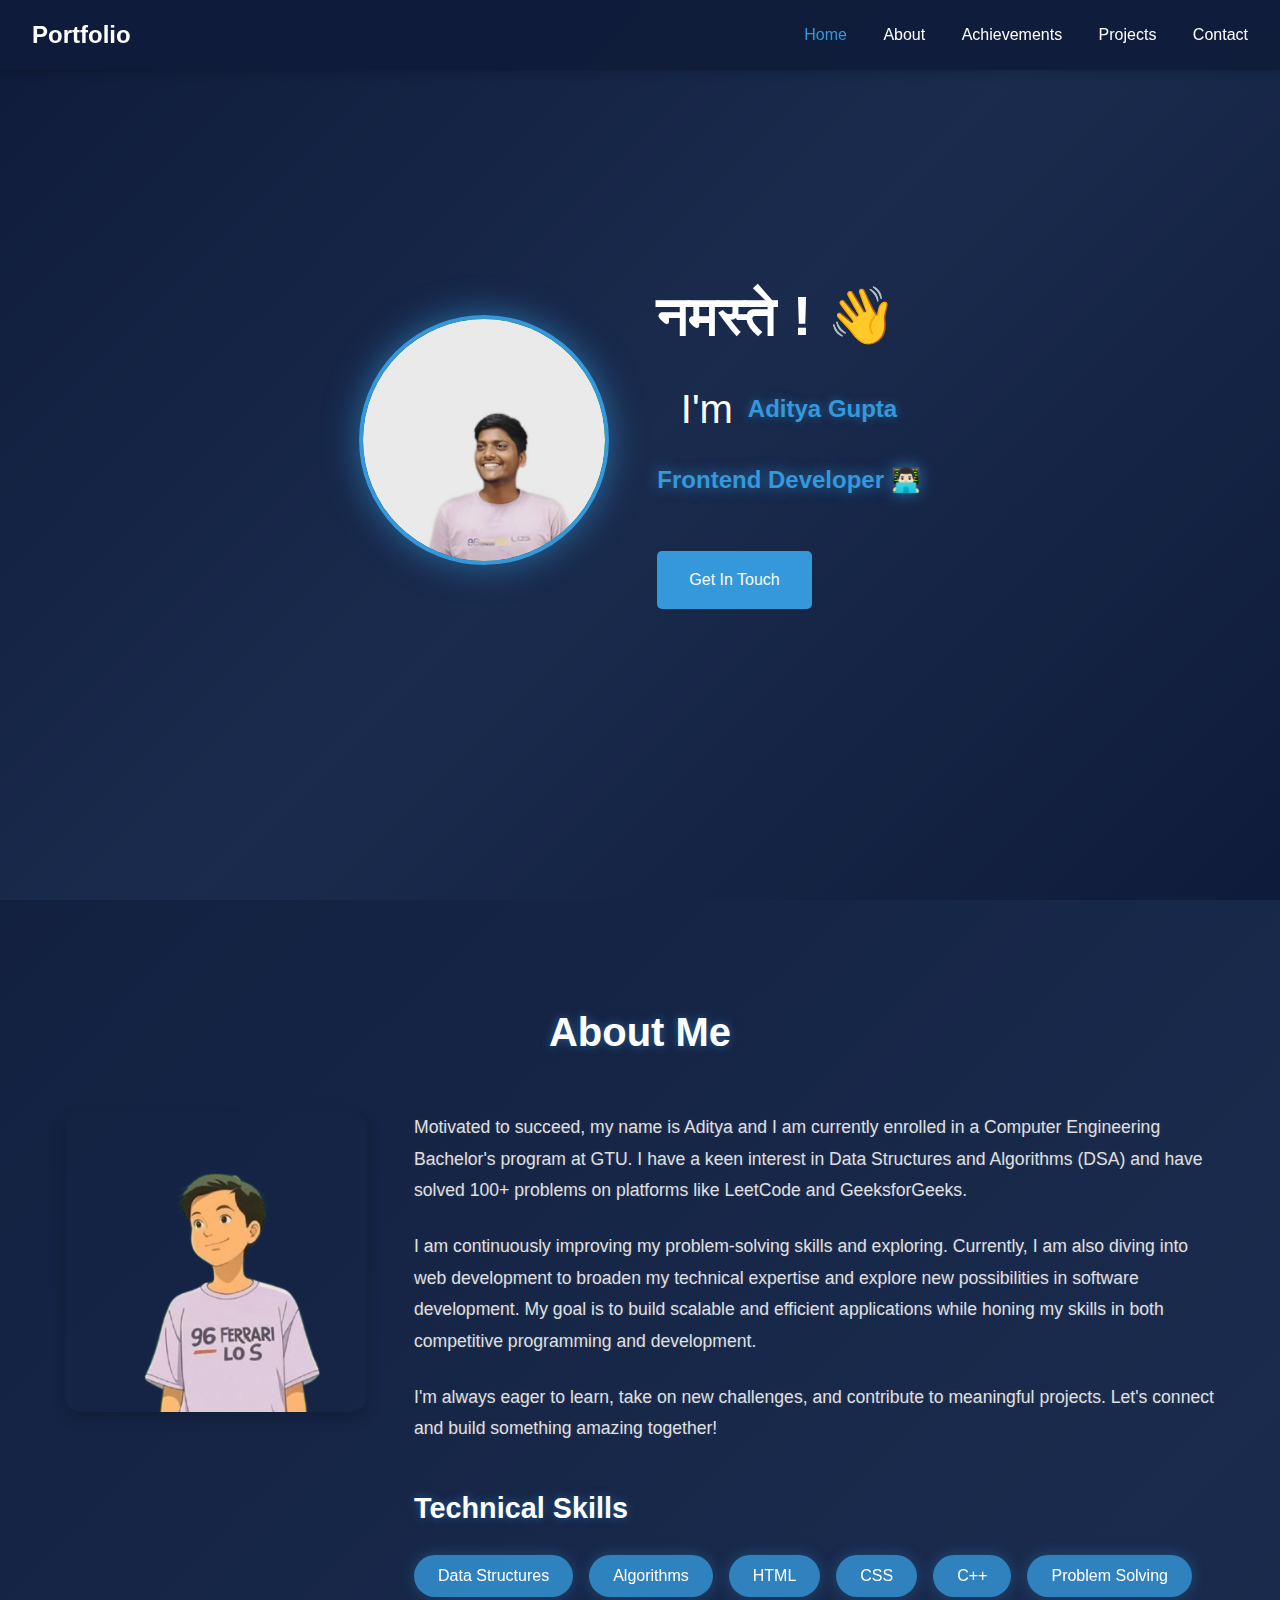
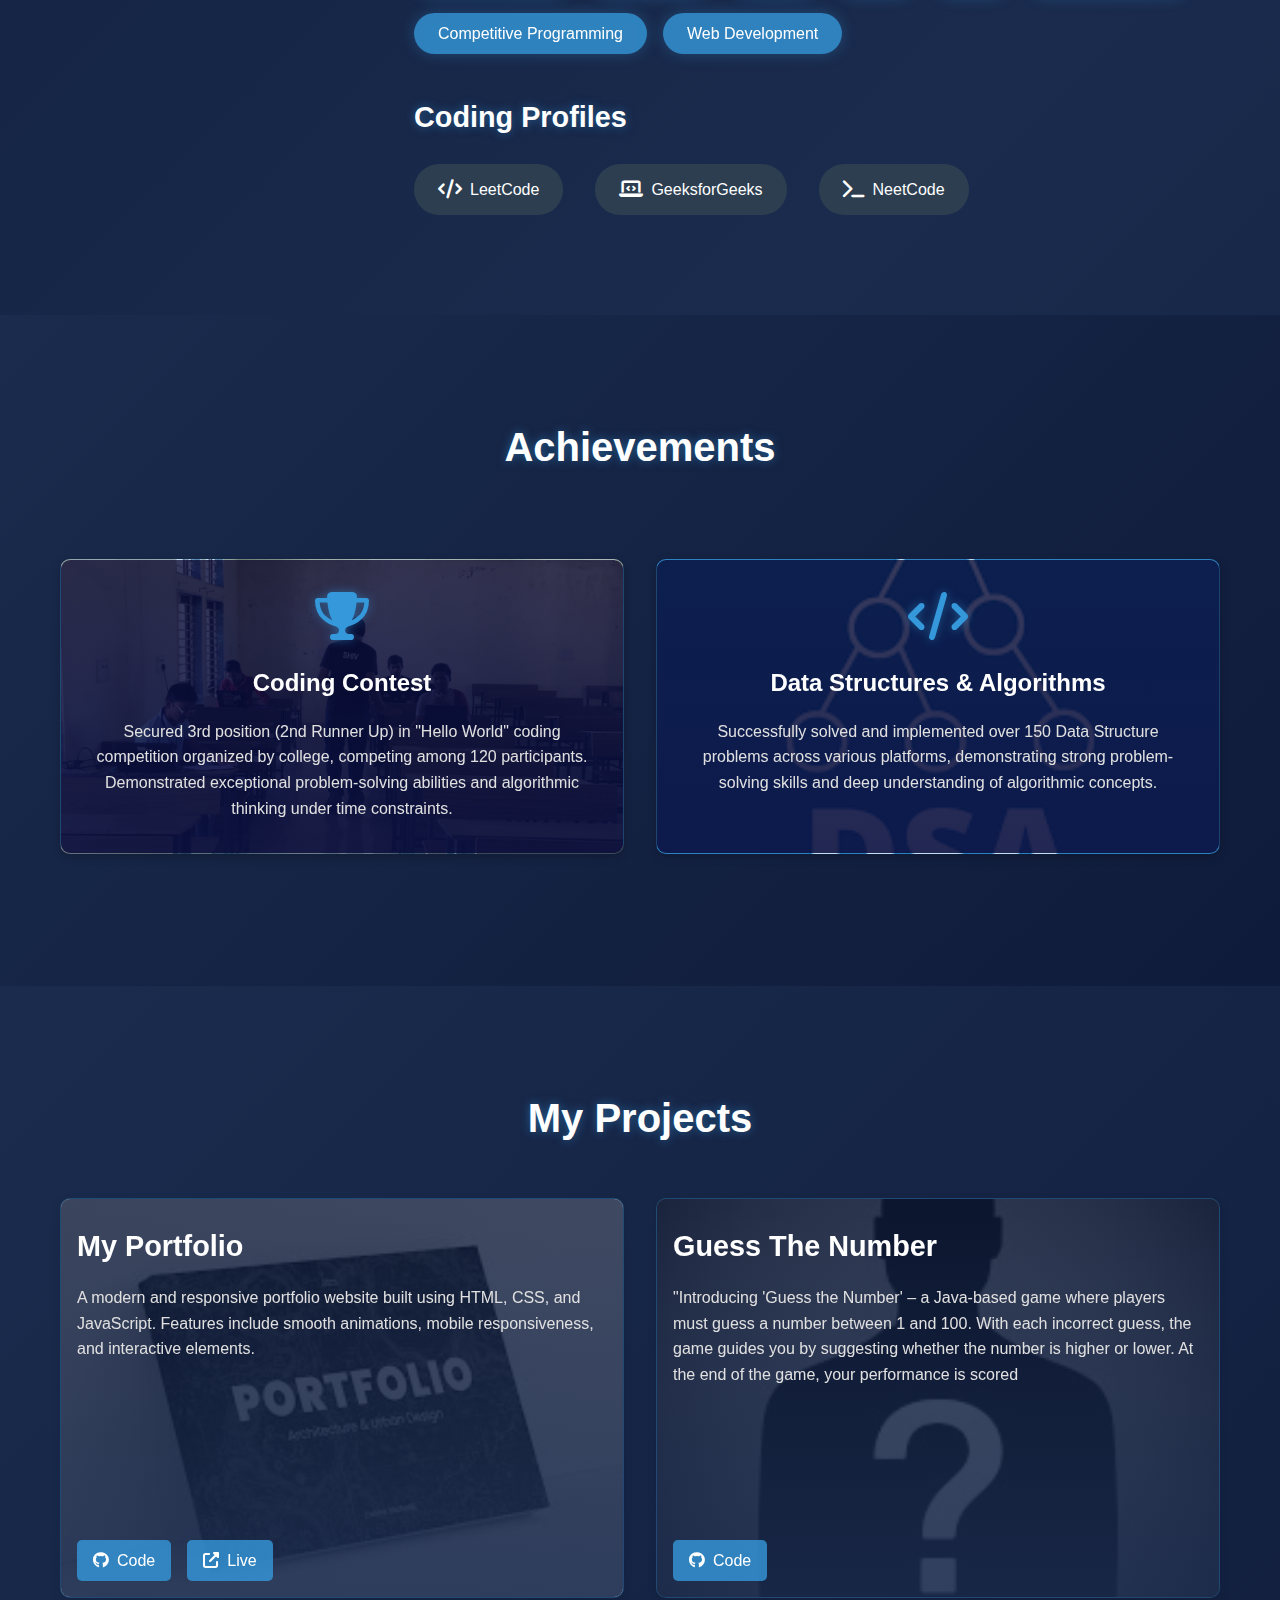
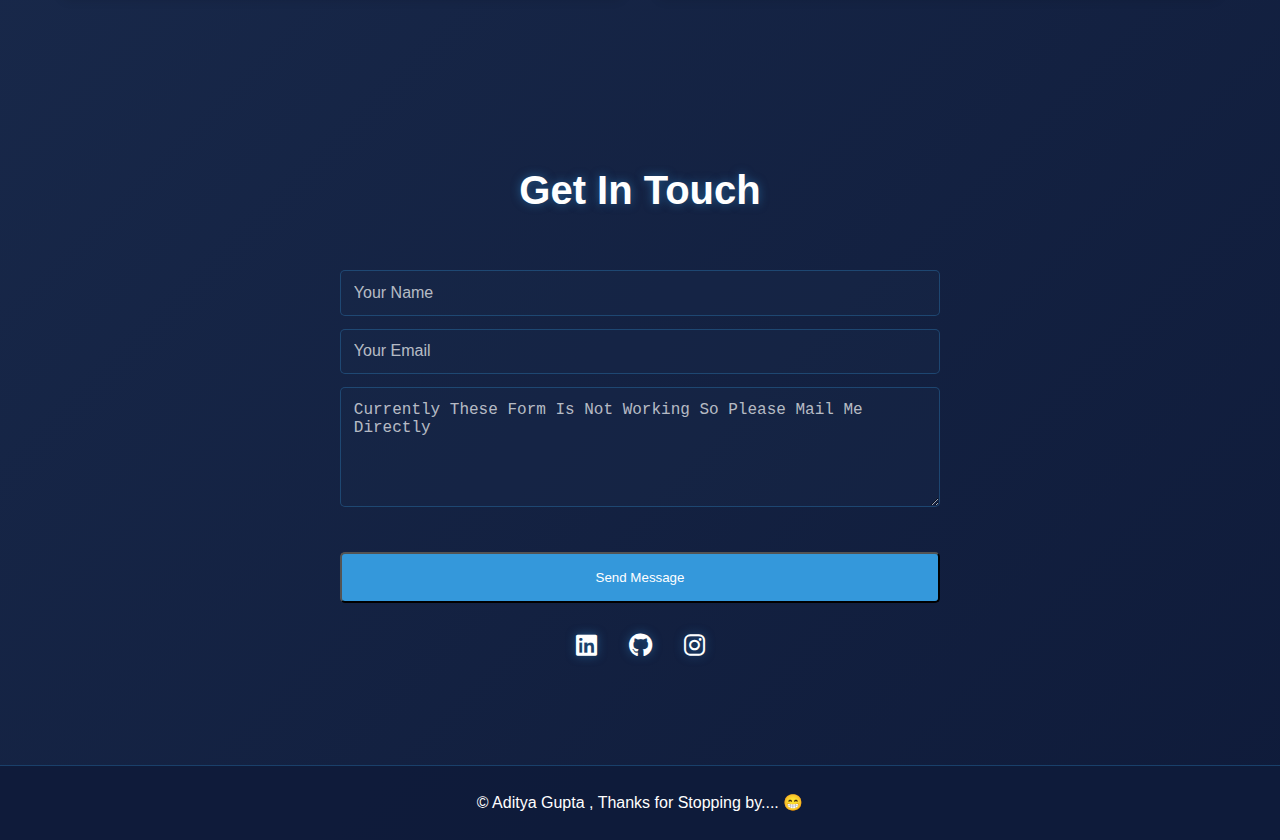
<file: index.html>
<!DOCTYPE html>
<html lang="en">

<head>
    <meta charset="UTF-8">
    <meta name="viewport" content="width=device-width, initial-scale=1.0">
    <title>My Portfolio</title>
    <link rel="stylesheet" href="style.css">
    <link rel="stylesheet" href="https://cdnjs.cloudflare.com/ajax/libs/font-awesome/6.4.0/css/all.min.css">
</head>

<body>
    <!-- Header Section -->
    <header>
        <nav class="navbar">
            <div class="logo"><a href="mailto:adityagupta567678@gmail.com"
                    style="text-decoration: none; color: inherit;">Portfolio</a></div>
            <div class="nav-links">
                <a href="#home" class="active">Home</a>
                <a href="#about">About</a>
                <a href="#achievements">Achievements</a>
                <a href="#projects">Projects</a>
                <a href="#contact">Contact</a>
            </div>
            <div class="hamburger">
                <span></span>
                <span></span>
                <span></span>
            </div>
        </nav>
    </header>

    <!-- Home Section -->
    <section id="home">
        <div class="container">
            <div class="home-content">
                <div class="home-flex">
                    <div class="profile-img">
                        <img src="4.jpg" alt="Aditya Gupta">
                    </div>
                    <div class="home-text">
                        <h1>नमस्ते ! 👋</h1>
                        <div class="intro-text">
                            <span class="im-text">I'm</span>
                            <h2><span class="highlight">Aditya Gupta</span></h2>
                        </div>
                        <div class="animated-titles">
                            <span class="title">Frontend Developer 👨🏻‍💻</span>
                            <span class="title">Software Developer ✈</span>
                            <span class="title">Competitive Programer 🔥</span>
                            <span class="title">ui/ux Designer 🕺🏼</span>

                        </div>
                        <a href="#contact" class="cta-button">Get In Touch</a>
                    </div>
                </div>
            </div>
        </div>
    </section>

    <!-- About Section -->
    <section id="about">
        <div class="container">
            <h2 class="section-title">About Me</h2>
            <div class="about-content">
                <div class="about-image">
                    <img src="WhatsApp_Image_2025-04-10_at_13.11.54_f36d82e4-removebg-preview.png" alt="Aditya Gupta">
                </div>
                <div class="about-text">
                    <p>Motivated to succeed, my name is Aditya and I am currently enrolled in a Computer Engineering
                        Bachelor's program at GTU. I have a keen interest in Data Structures and Algorithms (DSA) and
                        have solved 100+ problems on platforms like LeetCode and GeeksforGeeks.</p>

                    <p>I am continuously improving my problem-solving skills and exploring. Currently, I am also diving
                        into web development to broaden my technical expertise and explore new possibilities in software
                        development. My goal is to build scalable and efficient applications while honing my skills in
                        both competitive programming and development.</p>

                    <p>I'm always eager to learn, take on new challenges, and contribute to meaningful projects. Let's
                        connect and build something amazing together!</p>

                    <div class="skills">
                        <h3>Technical Skills</h3>
                        <div class="skill-tags">
                            <span>Data Structures</span>
                            <span>Algorithms</span>
                            <span>HTML</span>
                            <span>CSS</span>
                            <span>C++</span>
                            <span>Problem Solving</span>
                            <span>Competitive Programming</span>
                            <span>Web Development</span>
                        </div>
                    </div>

                    <div class="coding-profiles">
                        <h3>Coding Profiles</h3>
                        <div class="profile-links">
                            <a href="https://leetcode.com/u/Aditya-123_123/" target="_blank" class="profile-link">
                                <i class="fas fa-code"></i> LeetCode
                            </a>
                            <a href="#" target="_blank" class="profile-link">
                                <i class="fas fa-laptop-code"></i> GeeksforGeeks
                            </a>
                            <a href="https://neetcode.io/" target="_blank" class="profile-link">
                                <i class="fas fa-terminal"></i> NeetCode
                            </a>
                        </div>
                    </div>
                </div>
            </div>
        </div>
    </section>

    <!-- Achievements Section -->
    <section id="achievements">
        <div class="container">
            <h2 class="section-title">Achievements</h2>
            <div class="achievements-grid">
                <div class="achievement-card">
                    <i class="fas fa-trophy"></i>
                    <h3>Coding Contest</h3>
                    <p>Secured 3rd position (2nd Runner Up) in "Hello World" coding competition organized by college,
                        competing among 120 participants. Demonstrated exceptional problem-solving abilities and
                        algorithmic thinking under time constraints.</p>
                </div>
                <div class="achievement-card">
                    <i class="fas fa-code"></i>
                    <h3>Data Structures & Algorithms</h3>
                    <p>Successfully solved and implemented over 150 Data Structure problems across various platforms,
                        demonstrating strong problem-solving skills and deep understanding of algorithmic concepts.</p>
                </div>
            </div>
        </div>
    </section>

    <!-- Projects Section -->
    <section id="projects">
        <div class="container">
            <h2 class="section-title">My Projects</h2>
            <div class="projects-grid">
                <div class="project-card">
                    <img src="1.jpeg" alt="My Portfolio">
                    <h3>My Portfolio</h3>
                    <p>A modern and responsive portfolio website built using HTML, CSS, and JavaScript. Features include
                        smooth animations, mobile responsiveness, and interactive elements.</p>
                    <div class="project-links">
                        <a href="#" target="_blank"><i class="fab fa-github"></i> Code</a>
                        <a href="#" target="_blank"><i class="fas fa-external-link-alt"></i> Live</a>
                    </div>
                </div>
                <div class="project-card">
                    <img src="00.jpeg" alt="Project 2">
                    <h3>Guess The Number</h3>
                    <p>"Introducing 'Guess the Number' – a Java-based game where players must guess a number between 1
                        and 100. With each incorrect guess, the game guides you by suggesting whether the number is
                        higher or lower. At the end of the game, your performance is scored</p>
                    <div class="project-links">
                        <a href="https://github.com/Aditya83207/aditya/blob/main/GueesNumber.java" target="_blank"><i
                                class="fab fa-github"></i> Code</a>
                    </div>
                </div>
            </div>
        </div>
    </section>

    <!-- Contact Section -->
    <section id="contact">
        <div class="container">
            <h2 class="section-title">Get In Touch</h2>
            <div class="contact-content">
                <form class="contact-form">
                    <input type="text" placeholder="Your Name" required>
                    <input type="email" placeholder="Your Email" required>
                    <textarea placeholder="Currently These Form Is Not Working So Please Mail Me Directly "
                        required></textarea>
                    <button type="submit" class="cta-button">Send Message</button>
                </form>
                <div class="social-links">
                    <a href="https://www.linkedin.com/in/aditya-gupta-7b0073317/" target="_blank"><i
                            class="fab fa-linkedin"></i></a>
                    <a href="https://github.com/Aditya83207" target="_blank"><i class="fab fa-github"></i></a>
                    <a href="https://www.instagram.com/adityaguptaa1/?next=%2F&hl=en" target="_blank"><i
                            class="fab fa-instagram"></i></a>

                </div>
            </div>
        </div>
    </section>

    <!-- Footer -->
    <footer>
        <p>&copy; Aditya Gupta , Thanks for Stopping by.... 😁</p>
    </footer>

    <script>
        // Mobile menu toggle
        const hamburger = document.querySelector('.hamburger');
        const navLinks = document.querySelector('.nav-links');
        const body = document.body;
        const menuLinks = document.querySelectorAll('.nav-links a');

        function toggleMenu() {
            hamburger.classList.toggle('active');
            navLinks.classList.toggle('active');
            body.classList.toggle('menu-open');
        }

        hamburger.addEventListener('click', toggleMenu);

        // Close menu when clicking on links
        menuLinks.forEach(link => {
            link.addEventListener('click', () => {
                hamburger.classList.remove('active');
                navLinks.classList.remove('active');
                body.classList.remove('menu-open');
            });
        });

        // Close menu when clicking outside
        document.addEventListener('click', (e) => {
            if (!hamburger.contains(e.target) && !navLinks.contains(e.target) && navLinks.classList.contains('active')) {
                toggleMenu();
            }
        });

        // Animated titles
        const titles = document.querySelectorAll('.animated-titles .title');
        let currentTitle = 0;

        function cycleTitle() {
            titles[currentTitle].style.display = 'none';
            currentTitle = (currentTitle + 1) % titles.length;
            titles[currentTitle].style.display = 'block';
        }

        setInterval(cycleTitle, 3000);
    </script>
</body>

</html>
</file>
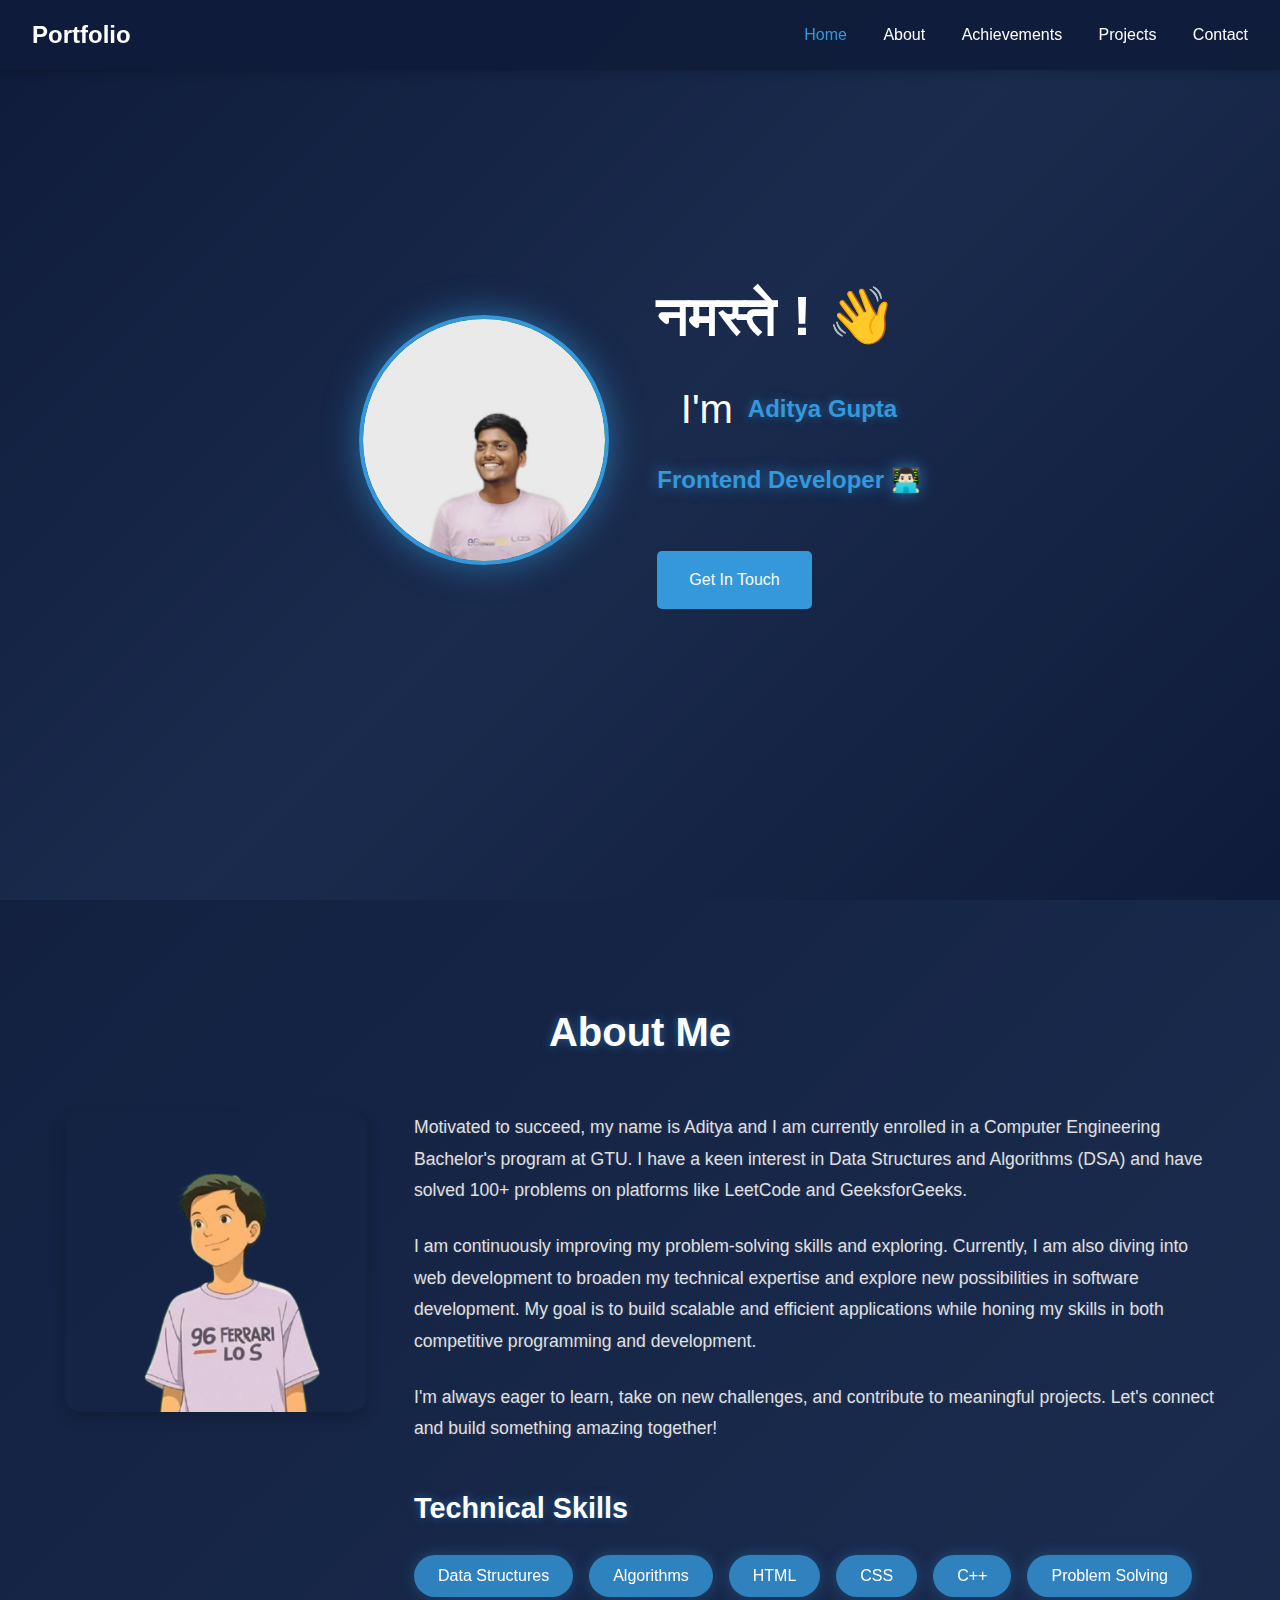
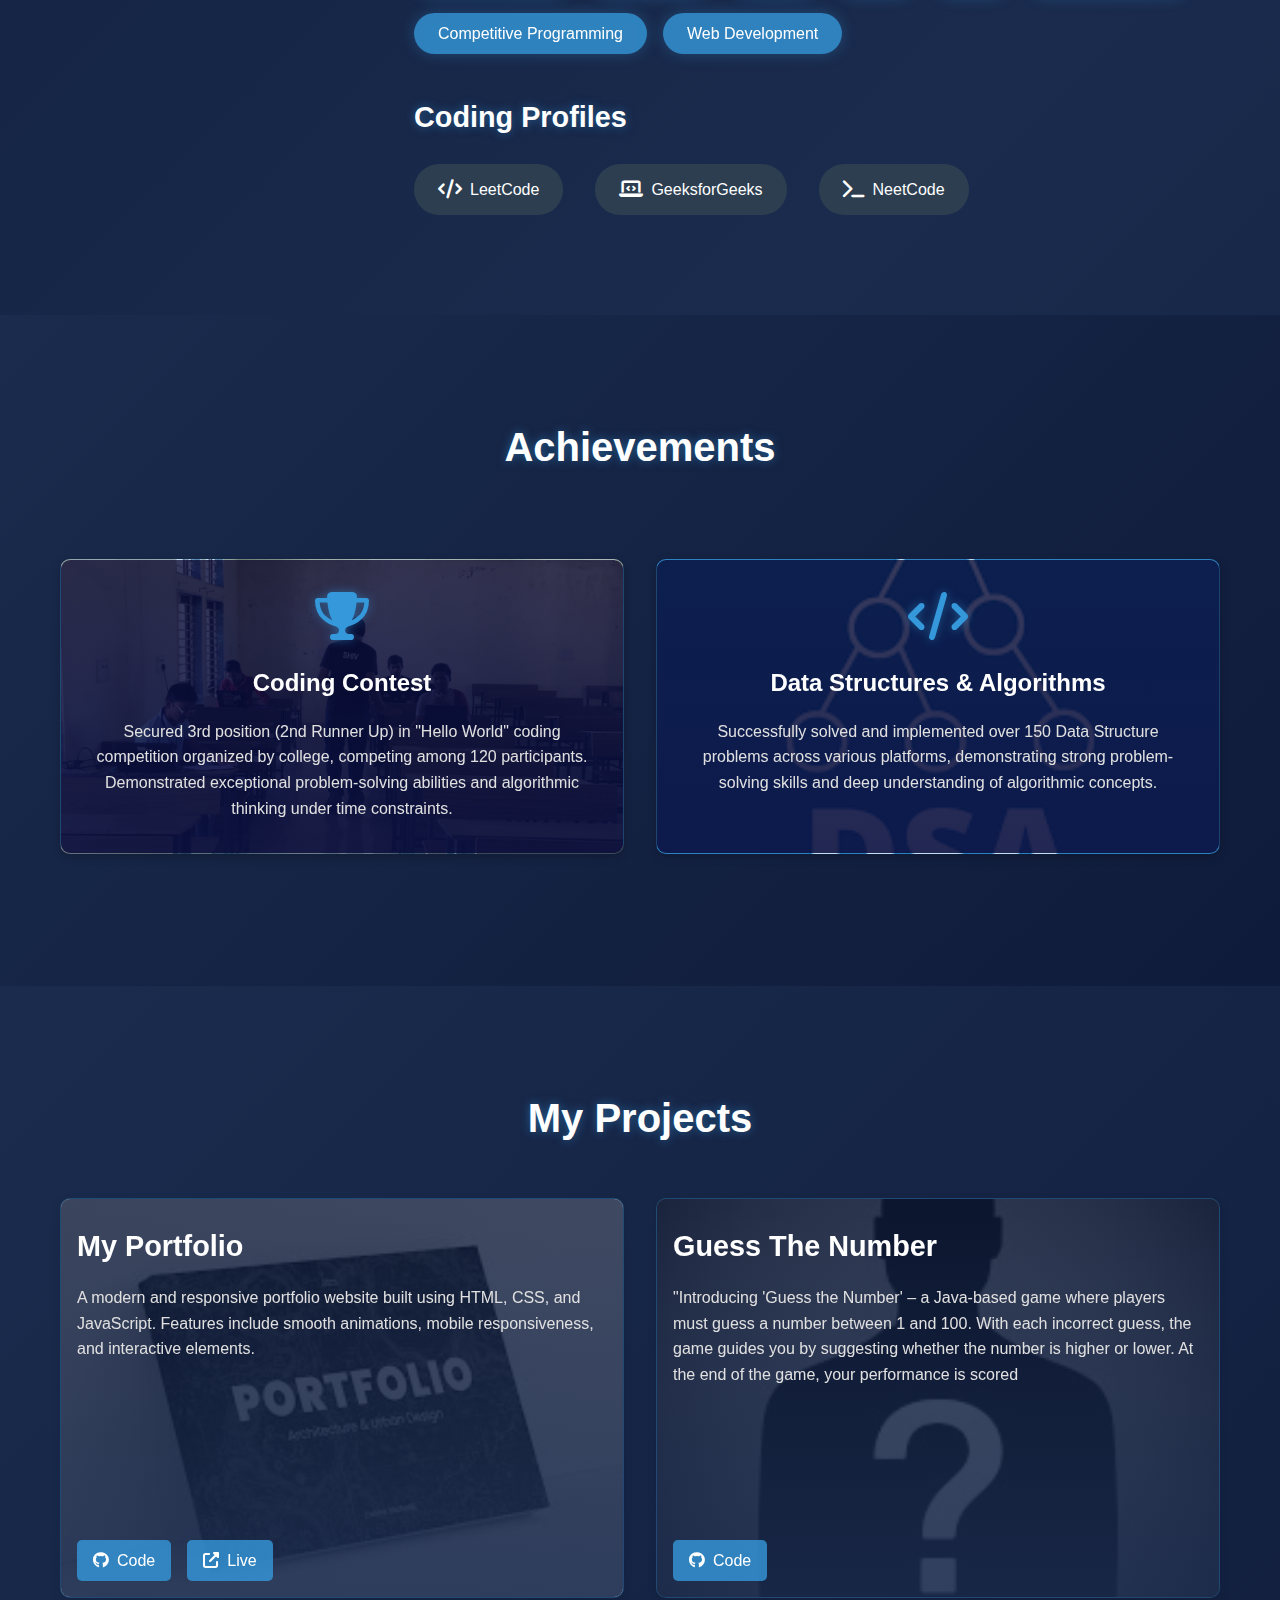
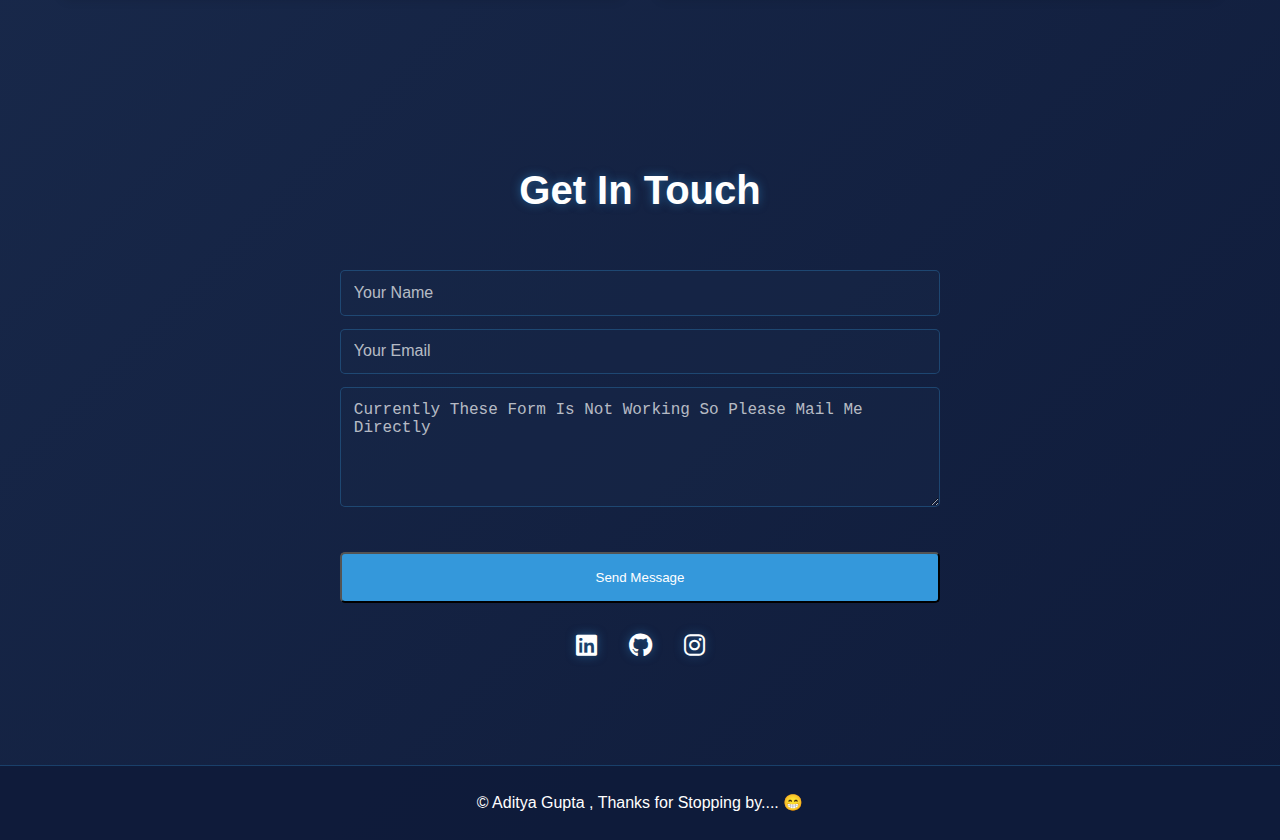
<file: index1.html>
<!DOCTYPE html>
<html lang="en">

<head>
    <meta charset="UTF-8">
    <meta name="viewport" content="width=device-width, initial-scale=1.0">
    <title>My Portfolio</title>
    <link rel="stylesheet" href="style.css">
    <link rel="stylesheet" href="https://cdnjs.cloudflare.com/ajax/libs/font-awesome/6.4.0/css/all.min.css">
</head>

<body>
    <!-- Header Section -->
    <header>
        <nav class="navbar">
            <div class="logo"><a href="mailto:adityagupta567678@gmail.com"
                    style="text-decoration: none; color: inherit;">Portfolio</a></div>
            <div class="nav-links">
                <a href="#home" class="active">Home</a>
                <a href="#about">About</a>
                <a href="#achievements">Achievements</a>
                <a href="#projects">Projects</a>
                <a href="#contact">Contact</a>
            </div>
            <div class="hamburger">
                <span></span>
                <span></span>
                <span></span>
            </div>
        </nav>
    </header>

    <!-- Home Section -->
    <section id="home">
        <div class="container">
            <div class="home-content">
                <div class="home-flex">
                    <div class="profile-img">
                        <img src="4.jpg" alt="Aditya Gupta">
                    </div>
                    <div class="home-text">
                        <h1>नमस्ते ! 👋</h1>
                        <div class="intro-text">
                            <span class="im-text">I'm</span>
                            <h2><span class="highlight">Aditya Gupta</span></h2>
                        </div>
                        <div class="animated-titles">
                            <span class="title">Frontend Developer 👨🏻‍💻</span>
                            <span class="title">Software Developer ✈</span>
                            <span class="title">Competitive Programer 🔥</span>
                            <span class="title">ui/ux Designer 🕺🏼</span>

                        </div>
                        <a href="#contact" class="cta-button">Get In Touch</a>
                    </div>
                </div>
            </div>
        </div>
    </section>

    <!-- About Section -->
    <section id="about">
        <div class="container">
            <h2 class="section-title">About Me</h2>
            <div class="about-content">
                <div class="about-image">
                    <img src="WhatsApp_Image_2025-04-10_at_13.11.54_f36d82e4-removebg-preview.png" alt="Aditya Gupta">
                </div>
                <div class="about-text">
                    <p>Motivated to succeed, my name is Aditya and I am currently enrolled in a Computer Engineering
                        Bachelor's program at GTU. I have a keen interest in Data Structures and Algorithms (DSA) and
                        have solved 100+ problems on platforms like LeetCode and GeeksforGeeks.</p>

                    <p>I am continuously improving my problem-solving skills and exploring. Currently, I am also diving
                        into web development to broaden my technical expertise and explore new possibilities in software
                        development. My goal is to build scalable and efficient applications while honing my skills in
                        both competitive programming and development.</p>

                    <p>I'm always eager to learn, take on new challenges, and contribute to meaningful projects. Let's
                        connect and build something amazing together!</p>

                    <div class="skills">
                        <h3>Technical Skills</h3>
                        <div class="skill-tags">
                            <span>Data Structures</span>
                            <span>Algorithms</span>
                            <span>HTML</span>
                            <span>CSS</span>
                            <span>C++</span>
                            <span>Problem Solving</span>
                            <span>Competitive Programming</span>
                            <span>Web Development</span>
                        </div>
                    </div>

                    <div class="coding-profiles">
                        <h3>Coding Profiles</h3>
                        <div class="profile-links">
                            <a href="https://leetcode.com/u/Aditya-123_123/" target="_blank" class="profile-link">
                                <i class="fas fa-code"></i> LeetCode
                            </a>
                            <a href="#" target="_blank" class="profile-link">
                                <i class="fas fa-laptop-code"></i> GeeksforGeeks
                            </a>
                            <a href="https://neetcode.io/" target="_blank" class="profile-link">
                                <i class="fas fa-terminal"></i> NeetCode
                            </a>
                        </div>
                    </div>
                </div>
            </div>
        </div>
    </section>

    <!-- Achievements Section -->
    <section id="achievements">
        <div class="container">
            <h2 class="section-title">Achievements</h2>
            <div class="achievements-grid">
                <div class="achievement-card">
                    <i class="fas fa-trophy"></i>
                    <h3>Coding Contest</h3>
                    <p>Secured 3rd position (2nd Runner Up) in "Hello World" coding competition organized by college,
                        competing among 120 participants. Demonstrated exceptional problem-solving abilities and
                        algorithmic thinking under time constraints.</p>
                </div>
                <div class="achievement-card">
                    <i class="fas fa-code"></i>
                    <h3>Data Structures & Algorithms</h3>
                    <p>Successfully solved and implemented over 150 Data Structure problems across various platforms,
                        demonstrating strong problem-solving skills and deep understanding of algorithmic concepts.</p>
                </div>
            </div>
        </div>
    </section>

    <!-- Projects Section -->
    <section id="projects">
        <div class="container">
            <h2 class="section-title">My Projects</h2>
            <div class="projects-grid">
                <div class="project-card">
                    <img src="1.jpeg" alt="My Portfolio">
                    <h3>My Portfolio</h3>
                    <p>A modern and responsive portfolio website built using HTML, CSS, and JavaScript. Features include
                        smooth animations, mobile responsiveness, and interactive elements.</p>
                    <div class="project-links">
                        <a href="#" target="_blank"><i class="fab fa-github"></i> Code</a>
                        <a href="#" target="_blank"><i class="fas fa-external-link-alt"></i> Live</a>
                    </div>
                </div>
                <div class="project-card">
                    <img src="00.jpeg" alt="Project 2">
                    <h3>Guess The Number</h3>
                    <p>"Introducing 'Guess the Number' – a Java-based game where players must guess a number between 1
                        and 100. With each incorrect guess, the game guides you by suggesting whether the number is
                        higher or lower. At the end of the game, your performance is scored</p>
                    <div class="project-links">
                        <a href="https://github.com/Aditya83207/aditya/blob/main/GueesNumber.java" target="_blank"><i
                                class="fab fa-github"></i> Code</a>
                    </div>
                </div>
            </div>
        </div>
    </section>

    <!-- Contact Section -->
    <section id="contact">
        <div class="container">
            <h2 class="section-title">Get In Touch</h2>
            <div class="contact-content">
                <form class="contact-form">
                    <input type="text" placeholder="Your Name" required>
                    <input type="email" placeholder="Your Email" required>
                    <textarea placeholder="Currently These Form Is Not Working So Please Mail Me Directly "
                        required></textarea>
                    <button type="submit" class="cta-button">Send Message</button>
                </form>
                <div class="social-links">
                    <a href="https://www.linkedin.com/in/aditya-gupta-7b0073317/" target="_blank"><i
                            class="fab fa-linkedin"></i></a>
                    <a href="https://github.com/Aditya83207" target="_blank"><i class="fab fa-github"></i></a>
                    <a href="https://www.instagram.com/adityaguptaa1/?next=%2F&hl=en" target="_blank"><i
                            class="fab fa-instagram"></i></a>

                </div>
            </div>
        </div>
    </section>

    <!-- Footer -->
    <footer>
        <p>&copy; Aditya Gupta , Thanks for Stopping by.... 😁</p>
    </footer>

    <script>
        // Mobile menu toggle
        const hamburger = document.querySelector('.hamburger');
        const navLinks = document.querySelector('.nav-links');
        const body = document.body;
        const menuLinks = document.querySelectorAll('.nav-links a');

        function toggleMenu() {
            hamburger.classList.toggle('active');
            navLinks.classList.toggle('active');
            body.classList.toggle('menu-open');
        }

        hamburger.addEventListener('click', toggleMenu);

        // Close menu when clicking on links
        menuLinks.forEach(link => {
            link.addEventListener('click', () => {
                hamburger.classList.remove('active');
                navLinks.classList.remove('active');
                body.classList.remove('menu-open');
            });
        });

        // Close menu when clicking outside
        document.addEventListener('click', (e) => {
            if (!hamburger.contains(e.target) && !navLinks.contains(e.target) && navLinks.classList.contains('active')) {
                toggleMenu();
            }
        });

        // Animated titles
        const titles = document.querySelectorAll('.animated-titles .title');
        let currentTitle = 0;

        function cycleTitle() {
            titles[currentTitle].style.display = 'none';
            currentTitle = (currentTitle + 1) % titles.length;
            titles[currentTitle].style.display = 'block';
        }

        setInterval(cycleTitle, 3000);
    </script>
</body>

</html>
</file>
<file: style.css>
* {
    margin: 0;
    padding: 0;
    box-sizing: border-box;
}

html {
    scroll-behavior: smooth;
    font-size: 16px;
}

@media (max-width: 768px) {
    html {
        font-size: 14px;
    }
}

body {
    font-family: 'Segoe UI', Tahoma, Geneva, Verdana, sans-serif;
    line-height: 1.6;
    color: #ffffff;
    background: linear-gradient(135deg, #0f1b3a 0%, #1a2b4d 50%, #0f1b3a 100%);
}

.container {
    max-width: 1200px;
    margin: 0 auto;
    padding: 0 20px;
}

/* Header Styles */
header {
    position: fixed;
    width: 100%;
    top: 0;
    background: rgba(15, 27, 58, 0.95);
    backdrop-filter: blur(10px);
    box-shadow: 0 2px 10px rgba(0, 0, 0, 0.2);
    z-index: 1000;
    height: 70px;
}

.navbar {
    display: flex;
    justify-content: space-between;
    align-items: center;
    padding: 1rem 2rem;
}

.logo {
    font-size: 1.5rem;
    font-weight: bold;
    color: #ffffff;
}

.nav-links a {
    text-decoration: none;
    color: #ffffff;
    margin-left: 2rem;
    font-weight: 500;
    transition: color 0.3s;
}

.nav-links a:hover,
.nav-links a.active {
    color: #3498db;
}

/* Hamburger Menu */
.hamburger {
    display: none;
    cursor: pointer;
    padding: 10px;
    z-index: 1000;
    background: transparent;
    border: none;
}

.hamburger span {
    display: block;
    width: 30px;
    height: 3px;
    background: #ffffff;
    margin: 6px 0;
    transition: all 0.4s ease;
    border-radius: 3px;
}

/* Section Styles */
section {
    padding: 100px 0;
}

.section-title {
    text-align: center;
    font-size: 2.5rem;
    margin-bottom: 3rem;
    color: #ffffff;
    text-shadow: 0 0 10px rgba(52, 152, 219, 0.5);
}

/* Home Section */
#home {
    min-height: 100vh;
    display: flex;
    align-items: center;
    background: linear-gradient(135deg, #0f1b3a 0%, #1a2b4d 50%, #0f1b3a 100%);
    padding-top: 80px;
}

.home-flex {
    display: flex;
    align-items: center;
    justify-content: center;
    gap: 3rem;
}

.home-text {
    text-align: left;
}

.home-content {
    width: 100%;
    padding: 1rem 0;
}

.profile-img {
    width: 250px;
    height: 250px;
    border-radius: 50%;
    overflow: hidden;
    border: 4px solid #3498db;
    box-shadow: 0 0 35px rgba(52, 152, 219, 0.6);
    animation: borderPulse 2s infinite, floatAnimation 3s ease-in-out infinite;
    position: relative;
    z-index: 1;
    flex-shrink: 0;
}

.profile-img::before {
    content: '';
    position: absolute;
    top: -2px;
    left: -2px;
    right: -2px;
    bottom: -2px;
    background: linear-gradient(45deg, #3498db, #2ecc71);
    z-index: -1;
    border-radius: 50%;
    animation: rotate 3s linear infinite;
}

.profile-img img {
    width: 100%;
    height: 100%;
    object-fit: cover;
    transition: transform 0.5s ease;
    border-radius: 50%;
}

.profile-img:hover img {
    transform: scale(1.1);
}

@keyframes borderPulse {
    0% { box-shadow: 0 0 25px rgba(52, 152, 219, 0.4); }
    50% { box-shadow: 0 0 35px rgba(52, 152, 219, 0.6); }
    100% { box-shadow: 0 0 25px rgba(52, 152, 219, 0.4); }
}

@keyframes floatAnimation {
    0% { transform: translateY(0); }
    50% { transform: translateY(-10px); }
    100% { transform: translateY(0); }
}

@keyframes rotate {
    0% { transform: rotate(0deg); }
    100% { transform: rotate(360deg); }
}

.home-content h1 {
    font-size: 3.5rem;
    margin-bottom: 1rem;
}

.intro-text {
    display: flex;
    align-items: center;
    justify-content: center;
    gap: 15px;
    margin-bottom: 1rem;
}

.im-text {
    font-size: 2.5rem;
    color: #ffffff;
    font-weight: 500;
}

.intro-text h2 {
    display: inline-block;
    margin: 0;
}

.highlight {
    color: #3498db;
    text-shadow: 0 0 10px rgba(52, 152, 219, 0.5);
}

/* Animations */
@keyframes typing {
    from { width: 0 }
    to { width: 100% }
}

@keyframes blink {
    50% { border-color: transparent }
}

@keyframes fadeInUp {
    from {
        opacity: 0;
        transform: translateY(20px);
    }
    to {
        opacity: 1;
        transform: translateY(0);
    }
}

.animated-titles {
    margin: 20px 0;
    min-height: 30px;
}

.animated-titles .title {
    display: none;
    font-size: 1.5rem;
    color: #3498db;
    text-shadow: 0 0 15px rgba(52, 152, 219, 0.7);
    font-weight: 600;
    animation: fadeInUp 0.5s ease forwards;
}

.animated-titles .title:first-child {
    display: block;
}

.cta-button {
    display: inline-block;
    padding: 1rem 2rem;
    background: #3498db;
    color: white;
    text-decoration: none;
    border-radius: 5px;
    transition: background 0.3s;
    margin-top: 2rem;
}

.cta-button:hover {
    background: #2980b9;
}

/* About Section */
.about-content {
    display: flex;
    justify-content: center;
    align-items: flex-start;
    gap: 3rem;
    max-width: 1200px;
    margin: 0 auto;
}

.about-image {
    flex: 0 0 300px;
    position: relative;
}

.about-image img {
    width: 100%;
    height: 300px;
    object-fit: cover;
    border-radius: 15px;
    box-shadow: 0 5px 15px rgba(0, 0, 0, 0.2);
    transition: transform 0.3s ease;
}

.about-image img:hover {
    transform: scale(1.02);
}

.about-text {
    flex: 1;
    max-width: 800px;
}

.about-text p {
    margin-bottom: 1.5rem;
    font-size: 1.1rem;
    line-height: 1.8;
    color: #e0e0e0;
    text-shadow: 0 0 5px rgba(255, 255, 255, 0.1);
}

.skills, .coding-profiles {
    margin-top: 2.5rem;
}

.skills h3, .coding-profiles h3 {
    font-size: 1.8rem;
    color: #ffffff;
    margin-bottom: 1.5rem;
    text-shadow: 0 0 10px rgba(52, 152, 219, 0.5);
}

.skill-tags {
    display: flex;
    flex-wrap: wrap;
    gap: 1rem;
    margin-top: 1rem;
}

.skill-tags span {
    background: rgba(52, 152, 219, 0.8);
    backdrop-filter: blur(5px);
    box-shadow: 0 0 15px rgba(52, 152, 219, 0.3);
    padding: 0.5rem 1.5rem;
    border-radius: 25px;
    font-size: 1rem;
    transition: transform 0.3s, box-shadow 0.3s;
}

.skill-tags span:hover {
    background: rgba(52, 152, 219, 1);
    transform: translateY(-5px);
    box-shadow: 0 5px 20px rgba(52, 152, 219, 0.5);
}

.profile-links {
    display: flex;
    gap: 2rem;
    margin-top: 1rem;
}

.profile-link {
    display: inline-flex;
    align-items: center;
    gap: 0.5rem;
    padding: 0.8rem 1.5rem;
    background: #2c3e50;
    color: white;
    text-decoration: none;
    border-radius: 25px;
    transition: transform 0.3s, box-shadow 0.3s;
}

.profile-link:hover {
    transform: translateY(-2px);
    box-shadow: 0 5px 15px rgba(44, 62, 80, 0.3);
    background: #3498db;
}

.profile-link i {
    font-size: 1.2rem;
}

/* Projects Section */
.projects-grid {
    display: grid;
    grid-template-columns: repeat(auto-fit, minmax(300px, 1fr));
    gap: 2rem;
}

.project-card {
    position: relative;
    background: rgba(26, 43, 77, 0.5);
    backdrop-filter: blur(10px);
    border: 1px solid rgba(52, 152, 219, 0.3);
    border-radius: 10px;
    overflow: hidden;
    box-shadow: 0 3px 10px rgba(0, 0, 0, 0.1);
    transition: transform 0.3s;
    min-height: 400px;
    display: flex;
    flex-direction: column;
}

.project-card::before {
    content: '';
    position: absolute;
    top: 0;
    left: 0;
    right: 0;
    bottom: 0;
    background: linear-gradient(rgba(15, 27, 58, 0.8), rgba(26, 43, 77, 0.9));
    z-index: 1;
}

.project-card > * {
    position: relative;
    z-index: 2;
    color: white;
}

.project-card img {
    position: absolute;
    top: 0;
    left: 0;
    width: 100%;
    height: 100%;
    object-fit: cover;
    z-index: 0;
}

.project-card h3 {
    padding: 1.5rem 1rem 1rem;
    font-size: 1.8rem;
    color: #fff;
}

.project-card p {
    padding: 0 1rem 1rem;
    color: #e0e0e0;
    line-height: 1.6;
    flex-grow: 1;
}

.project-links {
    padding: 1rem;
    display: flex;
    gap: 1rem;
    justify-content: flex-start;
}

.project-links a {
    text-decoration: none;
    color: #fff;
    background: rgba(52, 152, 219, 0.8);
    padding: 0.5rem 1rem;
    border-radius: 5px;
    transition: all 0.3s ease;
    display: inline-flex;
    align-items: center;
    gap: 0.5rem;
}

.project-links a:hover {
    background: rgba(52, 152, 219, 1);
    transform: translateY(-2px);
}

.project-links i {
    font-size: 1rem;
}

/* Contact Section */
#contact {
    padding: 60px 0;
}

.contact-content {
    max-width: 600px;
    margin: 0 auto;
}

.contact-form {
    display: flex;
    flex-direction: column;
    gap: 0.8rem;
    margin-bottom: 1.5rem;
}

.contact-form input,
.contact-form textarea {
    padding: 0.8rem;
    border: 1px solid rgba(52, 152, 219, 0.3);
    border-radius: 5px;
    font-size: 1rem;
    background: rgba(26, 43, 77, 0.3);
    color: #ffffff;
}

.contact-form textarea {
    height: 120px;
    resize: vertical;
}

.contact-form input::placeholder,
.contact-form textarea::placeholder {
    color: rgba(255, 255, 255, 0.7);
}

.social-links {
    display: flex;
    justify-content: center;
    gap: 2rem;
    margin: 1.5rem 0;
}

.social-links a {
    color: #ffffff;
    font-size: 1.5rem;
    transition: color 0.3s;
    text-shadow: 0 0 10px rgba(52, 152, 219, 0.5);
}

.social-links a:hover {
    color: #3498db;
    transform: translateY(-3px);
}

/* Footer */
footer {
    text-align: center;
    padding: 1.5rem;
    background: rgba(15, 27, 58, 0.95);
    border-top: 1px solid rgba(52, 152, 219, 0.3);
    color: white;
    margin-top: 1rem;
}

/* Achievements Section */
#achievements {
    position: relative;
    background: linear-gradient(135deg, #1a2b4d 0%, #0f1b3a 100%);
    padding: 100px 0;
}

#achievements::before {
    display: none;
}

#achievements .container {
    position: relative;
    z-index: 2;
}

#achievements .section-title {
    color: #ffffff;
}

.achievements-grid {
    display: grid;
    grid-template-columns: repeat(auto-fit, minmax(250px, 1fr));
    gap: 2rem;
    padding: 2rem 0;
}

.achievement-card {
    position: relative;
    background: rgba(26, 43, 77, 0.5);
    backdrop-filter: blur(10px);
    border: 1px solid rgba(52, 152, 219, 0.3);
    padding: 2rem;
    border-radius: 10px;
    text-align: center;
    box-shadow: 0 3px 10px rgba(0, 0, 0, 0.2);
    transition: transform 0.3s ease;
    overflow: hidden;
}

.achievement-card:nth-child(1) {
    background: url('0.jpg') center/cover no-repeat;
}

.achievement-card:nth-child(2) {
    background: url('01.png') center/cover no-repeat;
}

.achievement-card::before {
    content: '';
    position: absolute;
    top: 0;
    left: 0;
    right: 0;
    bottom: 0;
    background: linear-gradient(rgba(5, 9, 52, 0.8), rgba(10, 16, 64, 0.9));
    z-index: 1;
}

.achievement-card > * {
    position: relative;
    z-index: 2;
}

.achievement-card:hover {
    transform: translateY(-5px);
}

.achievement-card i {
    font-size: 3rem;
    color: #3498db;
    margin-bottom: 1.5rem;
    text-shadow: 0 0 10px rgba(52, 152, 219, 0.5);
}

.achievement-card h3 {
    color: white;
    font-size: 1.5rem;
    margin-bottom: 1rem;
}

.achievement-card p {
    color: #e0e0e0;
    line-height: 1.6;
}

/* Responsive Design */
@media (max-width: 768px) {
    header {
        height: 65px;
        padding: 0 1rem;
    }

    .navbar {
        padding: 0.8rem 1rem;
    }

    .hamburger {
        display: block;
    }

    .nav-links {
        position: fixed;
        top: 65px;
        left: -100%;
        background: rgba(15, 27, 58, 0.98);
        backdrop-filter: blur(10px);
        width: 100%;
        height: calc(100vh - 65px);
        padding: 2rem;
        transition: all 0.4s cubic-bezier(0.4, 0, 0.2, 1);
        display: flex;
        flex-direction: column;
        align-items: center;
        justify-content: flex-start;
        gap: 2rem;
    }

    .nav-links.active {
        left: 0;
        box-shadow: 0 4px 6px -1px rgba(0, 0, 0, 0.1);
    }

    .nav-links a {
        display: block;
        margin: 0;
        font-size: 1.3rem;
        padding: 1rem 2rem;
        width: 100%;
        text-align: center;
        border-radius: 8px;
        transition: all 0.3s ease;
        background: rgba(52, 152, 219, 0.1);
    }

    .nav-links a:hover,
    .nav-links a.active {
        background: rgba(52, 152, 219, 0.2);
        color: #3498db;
        transform: translateY(-2px);
    }

    .hamburger.active span:nth-child(1) {
        transform: translateY(9px) rotate(45deg);
    }

    .hamburger.active span:nth-child(2) {
        opacity: 0;
        transform: translateX(-20px);
    }

    .hamburger.active span:nth-child(3) {
        transform: translateY(-9px) rotate(-45deg);
    }

    body.menu-open {
        overflow: hidden;
    }

    .home-flex {
        flex-direction: column;
        gap: 2rem;
        padding: 1rem;
    }
    
    .home-text {
        text-align: center;
    }

    .home-content h1 {
        font-size: 2.5rem;
    }

    .home-content h2 {
        font-size: 2rem;
    }

    .section-title {
        font-size: 2rem;
        margin-bottom: 2rem;
    }

    .animated-titles .title {
        font-size: 1.2rem;
    }

    .about-content {
        flex-direction: column;
        align-items: center;
        gap: 2rem;
        padding: 1rem;
    }

    .about-image {
        flex: 0 0 250px;
        width: 100%;
        max-width: 300px;
    }

    .about-text {
        text-align: center;
        padding: 0 1rem;
    }

    .about-text p {
        font-size: 1rem;
        line-height: 1.6;
    }

    .skill-tags {
        justify-content: center;
    }

    .skill-tags span {
        font-size: 0.9rem;
        padding: 0.4rem 1rem;
    }

    .profile-links {
        flex-direction: column;
        align-items: center;
        gap: 1rem;
    }

    .profile-link {
        width: 100%;
        max-width: 250px;
        justify-content: center;
    }

    .achievements-grid {
        grid-template-columns: 1fr;
        gap: 1.5rem;
        padding: 1rem;
    }

    .achievement-card {
        padding: 1.5rem;
    }

    .achievement-card h3 {
        font-size: 1.3rem;
    }

    .achievement-card p {
        font-size: 0.95rem;
    }

    .projects-grid {
        grid-template-columns: 1fr;
        gap: 1.5rem;
        padding: 1rem;
    }

    .project-card {
        min-height: 350px;
    }

    .project-card h3 {
        font-size: 1.3rem;
        padding: 1rem;
    }

    .project-card p {
        font-size: 0.95rem;
        padding: 0.5rem 1rem;
    }

    .project-links {
        justify-content: center;
    }

    .contact-content {
        padding: 1rem;
    }

    .contact-form {
        gap: 1rem;
    }

    .contact-form input,
    .contact-form textarea {
        font-size: 0.95rem;
        padding: 0.7rem;
    }

    .social-links {
        gap: 1.5rem;
    }

    .social-links a {
        font-size: 1.3rem;
    }

    footer {
        padding: 1rem;
        font-size: 0.9rem;
    }
}

@media (max-width: 480px) {
    header {
        height: 60px;
    }

    .nav-links {
        top: 60px;
        height: calc(100vh - 60px);
        padding: 1.5rem;
    }

    .nav-links a {
        font-size: 1.2rem;
        padding: 0.8rem 1.5rem;
    }

    .logo {
        font-size: 1.3rem;
    }

    .profile-img {
        width: 200px;
        height: 200px;
    }

    .home-content h1 {
        font-size: 2rem;
    }

    .home-content h2 {
        font-size: 1.5rem;
    }

    .section-title {
        font-size: 1.8rem;
    }

    .skill-tags span {
        font-size: 0.85rem;
        padding: 0.3rem 0.8rem;
    }
}

@media (min-width: 769px) and (max-width: 1024px) {
    .container {
        padding: 0 2rem;
    }

    .about-content {
        gap: 2rem;
    }

    .projects-grid {
        grid-template-columns: repeat(auto-fit, minmax(280px, 1fr));
    }
}
</file>
